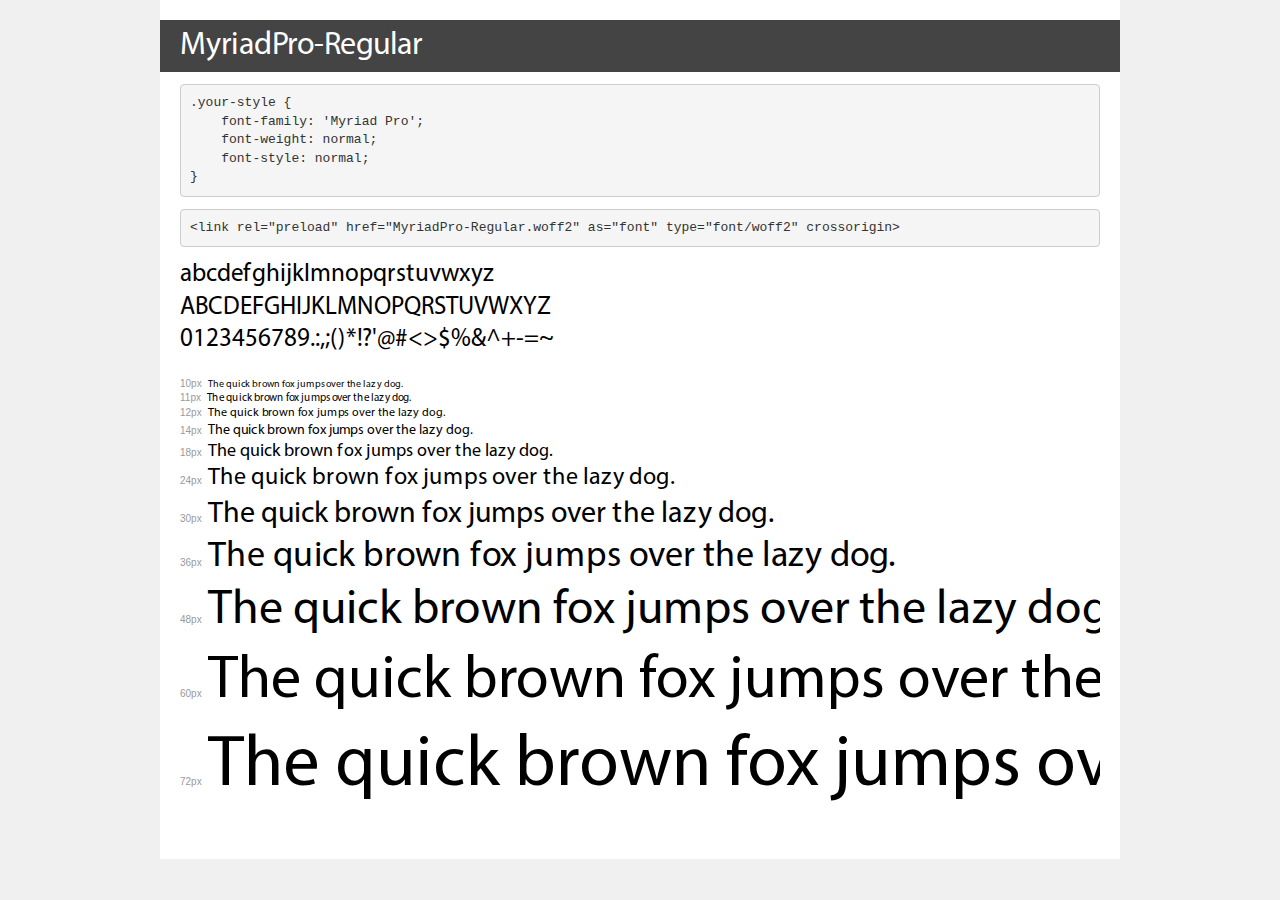
<file: public_html/css/myriad-pro-font/demo.html>
<!DOCTYPE html>
<html lang="en">
<head>
    <meta charset="utf-8">
    <meta http-equiv="X-UA-Compatible" content="IE=edge">
    <meta name="viewport" content="width=device-width, initial-scale=1">
    <meta name="robots" content="noindex, noarchive">
    <meta name="format-detection" content="telephone=no">
    <title>Transfonter demo</title>
    <link href="stylesheet.css" rel="stylesheet">
    <style>
        /*
        http://meyerweb.com/eric/tools/css/reset/
        v2.0 | 20110126
        License: none (public domain)
        */
        html, body, div, span, applet, object, iframe,
        h1, h2, h3, h4, h5, h6, p, blockquote, pre,
        a, abbr, acronym, address, big, cite, code,
        del, dfn, em, img, ins, kbd, q, s, samp,
        small, strike, strong, sub, sup, tt, var,
        b, u, i, center,
        dl, dt, dd, ol, ul, li,
        fieldset, form, label, legend,
        table, caption, tbody, tfoot, thead, tr, th, td,
        article, aside, canvas, details, embed,
        figure, figcaption, footer, header, hgroup,
        menu, nav, output, ruby, section, summary,
        time, mark, audio, video {
            margin: 0;
            padding: 0;
            border: 0;
            font-size: 100%;
            font: inherit;
            vertical-align: baseline;
        }
        /* HTML5 display-role reset for older browsers */
        article, aside, details, figcaption, figure,
        footer, header, hgroup, menu, nav, section {
            display: block;
        }
        body {
            line-height: 1;
        }
        ol, ul {
            list-style: none;
        }
        blockquote, q {
            quotes: none;
        }
        blockquote:before, blockquote:after,
        q:before, q:after {
            content: '';
            content: none;
        }
        table {
            border-collapse: collapse;
            border-spacing: 0;
        }
        /* demo styles */
        body {
            background: #f0f0f0;
            color: #000;
        }
        .page {
            background: #fff;
            width: 920px;
            margin: 0 auto;
            padding: 20px 20px 0 20px;
            overflow: hidden;
        }
        .font-container {
            overflow-x: auto;
            overflow-y: hidden;
            margin-bottom: 40px;
            line-height: 1.3;
            white-space: nowrap;
            padding-bottom: 5px;
        }
        h1 {
            position: relative;
            background: #444;
            font-size: 32px;
            color: #fff;
            padding: 10px 20px;
            margin: 0 -20px 12px -20px;
        }
        .letters {
            font-size: 25px;
            margin-bottom: 20px;
        }
        .s10:before {
            content: '10px';
        }
        .s11:before {
            content: '11px';
        }
        .s12:before {
            content: '12px';
        }
        .s14:before {
            content: '14px';
        }
        .s18:before {
            content: '18px';
        }
        .s24:before {
            content: '24px';
        }
        .s30:before {
            content: '30px';
        }
        .s36:before {
            content: '36px';
        }
        .s48:before {
            content: '48px';
        }
        .s60:before {
            content: '60px';
        }
        .s72:before {
            content: '72px';
        }
        .s10:before, .s11:before, .s12:before, .s14:before,
        .s18:before, .s24:before, .s30:before, .s36:before,
        .s48:before, .s60:before, .s72:before {
            font-family: Arial, sans-serif;
            font-size: 10px;
            font-weight: normal;
            font-style: normal;
            color: #999;
            padding-right: 6px;
        }
        pre {
            display: block;
            padding: 9px;
            margin: 0 0 12px;
            font-family: Monaco, Menlo, Consolas, "Courier New", monospace;
            font-size: 13px;
            line-height: 1.428571429;
            color: #333;
            font-weight: normal;
            font-style: normal;
            background-color: #f5f5f5;
            border: 1px solid #ccc;
            overflow-x: auto;
            border-radius: 4px;
        }
        /* responsive */
        @media (max-width: 959px) {
            .page {
                width: auto;
                margin: 0;
            }
        }
    </style>
</head>
<body>
<div class="page">
    <div class="demo">
        <h1 style="font-family: 'Myriad Pro'; font-weight: normal; font-style: normal;">MyriadPro-Regular</h1>
        <pre title="Usage">.your-style {
    font-family: 'Myriad Pro';
    font-weight: normal;
    font-style: normal;
}</pre>
        <pre title="Preload (optional)">
&lt;link rel=&quot;preload&quot; href=&quot;MyriadPro-Regular.woff2&quot; as=&quot;font&quot; type=&quot;font/woff2&quot; crossorigin&gt;</pre>
        <div class="font-container" style="font-family: 'Myriad Pro'; font-weight: normal; font-style: normal;">
            <p class="letters">
                abcdefghijklmnopqrstuvwxyz<br>
ABCDEFGHIJKLMNOPQRSTUVWXYZ<br>
                0123456789.:,;()*!?'@#&lt;&gt;$%&^+-=~
            </p>
            <p class="s10" style="font-size: 10px;">The quick brown fox jumps over the lazy dog.</p>
            <p class="s11" style="font-size: 11px;">The quick brown fox jumps over the lazy dog.</p>
            <p class="s12" style="font-size: 12px;">The quick brown fox jumps over the lazy dog.</p>
            <p class="s14" style="font-size: 14px;">The quick brown fox jumps over the lazy dog.</p>
            <p class="s18" style="font-size: 18px;">The quick brown fox jumps over the lazy dog.</p>
            <p class="s24" style="font-size: 24px;">The quick brown fox jumps over the lazy dog.</p>
            <p class="s30" style="font-size: 30px;">The quick brown fox jumps over the lazy dog.</p>
            <p class="s36" style="font-size: 36px;">The quick brown fox jumps over the lazy dog.</p>
            <p class="s48" style="font-size: 48px;">The quick brown fox jumps over the lazy dog.</p>
            <p class="s60" style="font-size: 60px;">The quick brown fox jumps over the lazy dog.</p>
            <p class="s72" style="font-size: 72px;">The quick brown fox jumps over the lazy dog.</p>
        </div>
    </div>

</div>
</body>
</html>
</file>
<file: public_html/css/myriad-pro-font/stylesheet.css>
@font-face {
    font-family: 'Myriad Pro';
    src: url('MyriadPro-Regular.eot');
    src: local('MyriadPro-Regular'),
        url('MyriadPro-Regular.eot?#iefix') format('embedded-opentype'),
        url('MyriadPro-Regular.woff2') format('woff2'),
        url('MyriadPro-Regular.woff') format('woff'),
        url('MyriadPro-Regular.ttf') format('truetype'),
        url('MyriadPro-Regular.svg#MyriadPro-Regular') format('svg');
    font-weight: normal;
    font-style: normal;
    font-display: swap;
}
</file>
